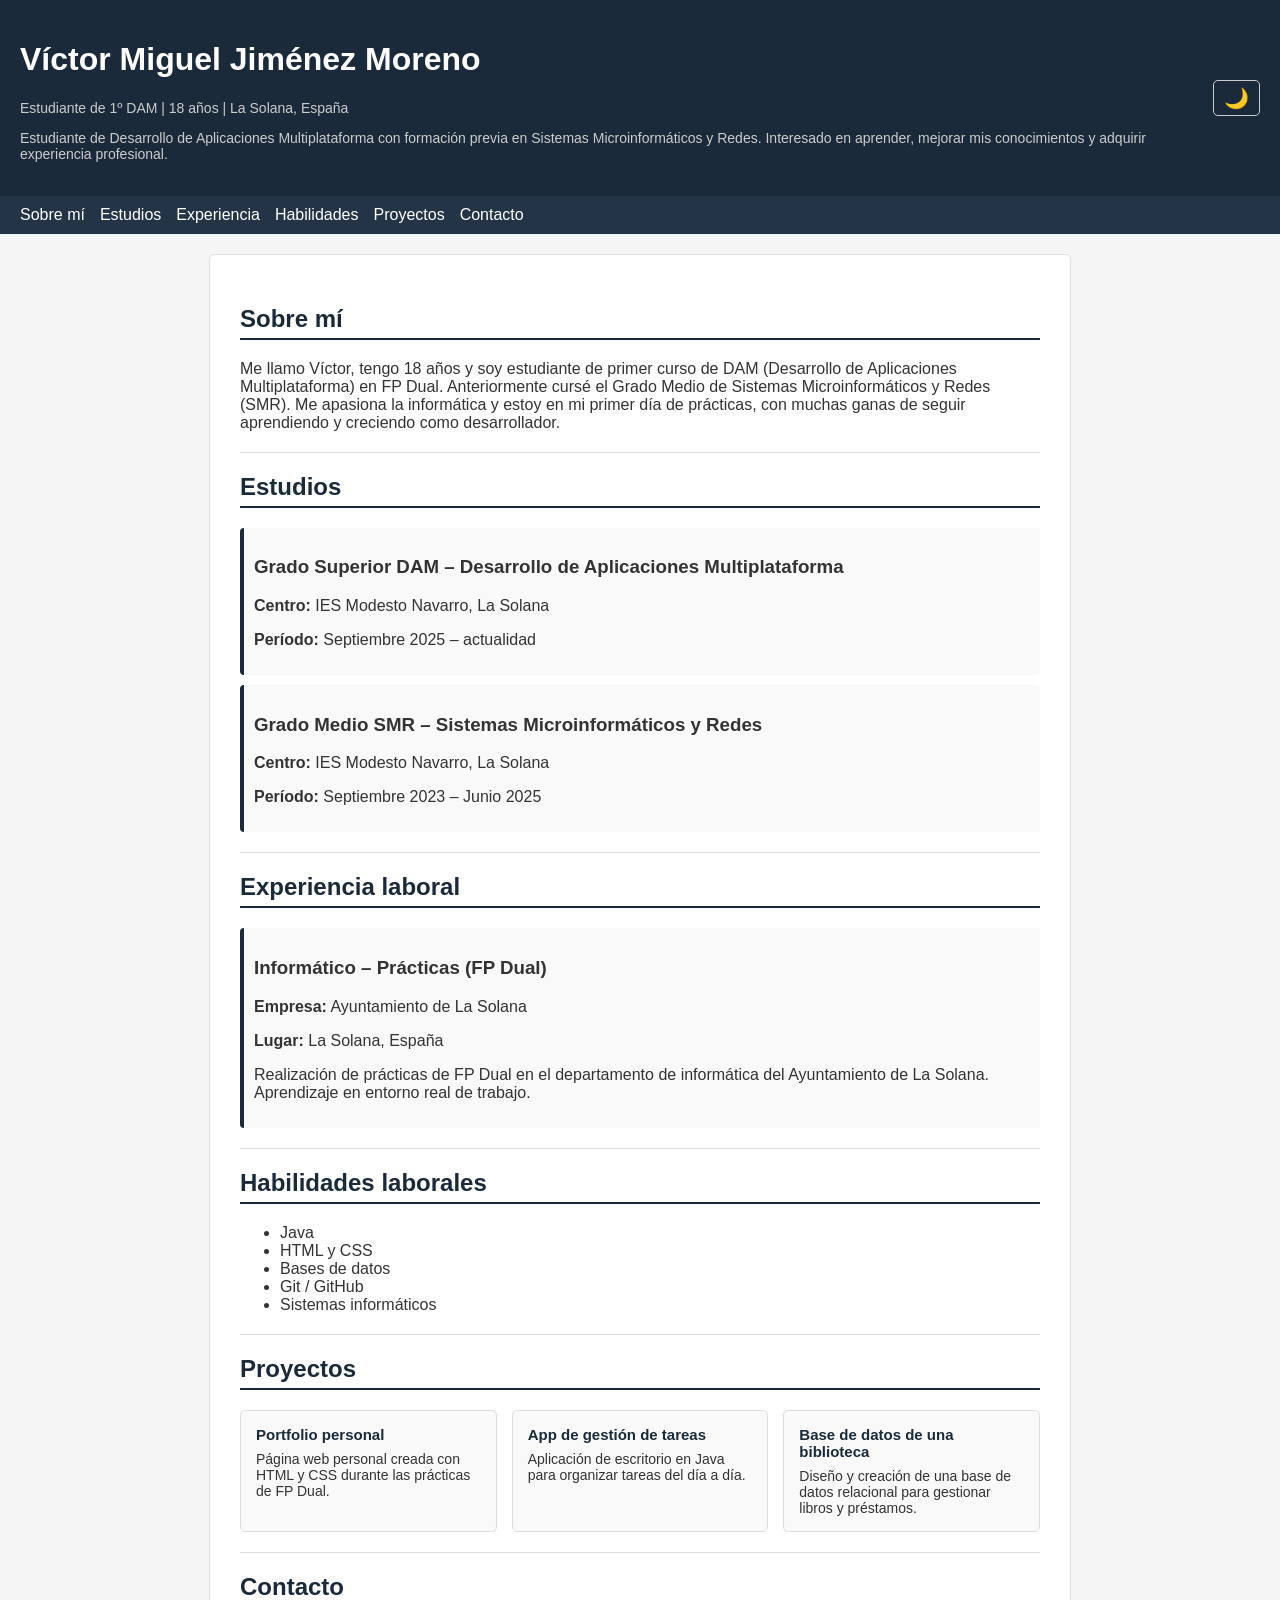
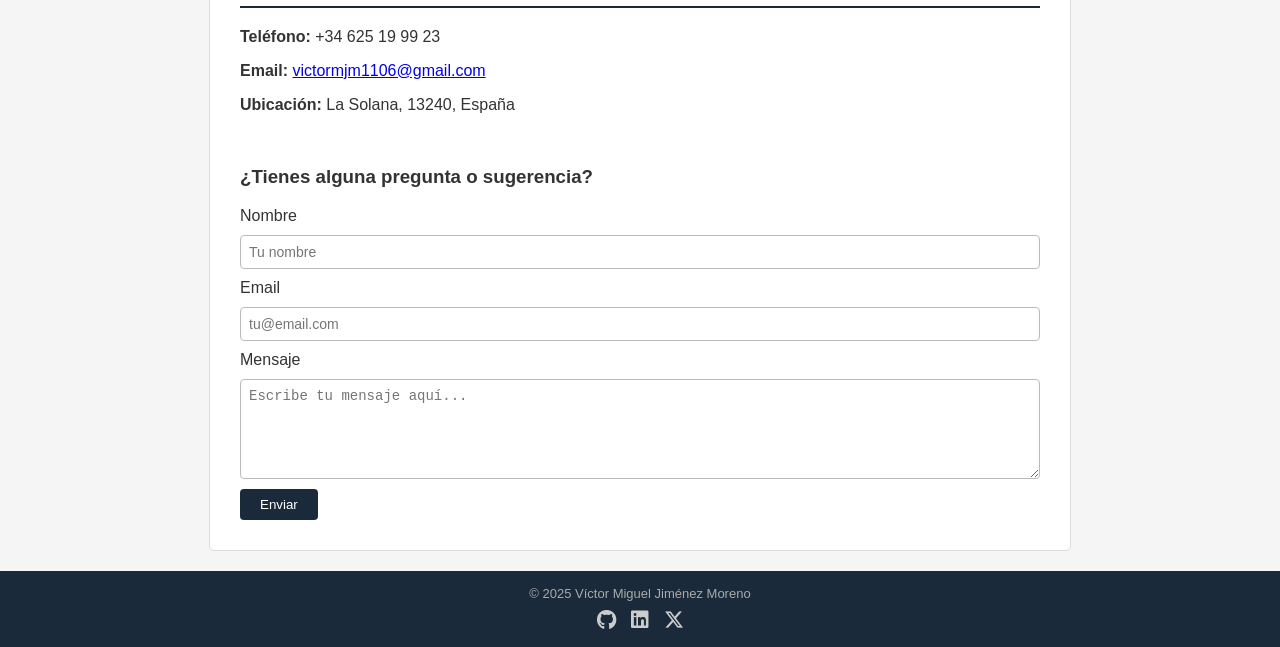
<file: PRACTICA 4/index.html>
<!DOCTYPE html>
<html lang="es">

<head>
    <meta charset="UTF-8">
    <meta name="viewport" content="width=device-width, initial-scale=1.0">
    <title>Portfolio - Víctor Miguel Jiménez Moreno</title>
    <link rel="stylesheet" href="estilos.css">
    <link rel="stylesheet" href="https://cdnjs.cloudflare.com/ajax/libs/font-awesome/6.5.0/css/all.min.css">
</head>

<body>

    <header class="cabecera">
        <div>
            <h1>Víctor Miguel Jiménez Moreno</h1>
            <p>Estudiante de 1º DAM | 18 años | La Solana, España</p>
            <p>
                Estudiante de Desarrollo de Aplicaciones Multiplataforma con formación previa
                en Sistemas Microinformáticos y Redes. Interesado en aprender, mejorar mis
                conocimientos y adquirir experiencia profesional.
            </p>
        </div>
        <button id="btnTema" onclick="cambiarTema()">🌙</button>
    </header>

    <nav class="nav">
        <ul>
            <li><a href="#sobre-mi">Sobre mí</a></li>
            <li><a href="#estudios">Estudios</a></li>
            <li><a href="#experiencia">Experiencia</a></li>
            <li><a href="#habilidades">Habilidades</a></li>
            <li><a href="#proyectos">Proyectos</a></li>
            <li><a href="#contacto">Contacto</a></li>
        </ul>
    </nav>

    <main class="contenido">

        <section id="sobre-mi">
            <h2>Sobre mí</h2>
            <p>
                Me llamo Víctor, tengo 18 años y soy estudiante de primer curso de DAM
                (Desarrollo de Aplicaciones Multiplataforma) en FP Dual.
                Anteriormente cursé el Grado Medio de Sistemas Microinformáticos y Redes (SMR).
                Me apasiona la informática y estoy en mi primer día de prácticas,
                con muchas ganas de seguir aprendiendo y creciendo como desarrollador.
            </p>
        </section>

        <hr>

        <section id="estudios">
            <h2>Estudios</h2>

            <article class="tarjeta">
                <h3>Grado Superior DAM – Desarrollo de Aplicaciones Multiplataforma</h3>
                <p><strong>Centro:</strong> IES Modesto Navarro, La Solana</p>
                <p><strong>Período:</strong> Septiembre 2025 – actualidad</p>
            </article>

            <article class="tarjeta">
                <h3>Grado Medio SMR – Sistemas Microinformáticos y Redes</h3>
                <p><strong>Centro:</strong> IES Modesto Navarro, La Solana</p>
                <p><strong>Período:</strong> Septiembre 2023 – Junio 2025</p>
            </article>
        </section>

        <hr>

        <section id="experiencia">
            <h2>Experiencia laboral</h2>

            <article class="tarjeta">
                <h3>Informático – Prácticas (FP Dual)</h3>
                <p><strong>Empresa:</strong> Ayuntamiento de La Solana</p>
                <p><strong>Lugar:</strong> La Solana, España</p>
                <p>
                    Realización de prácticas de FP Dual en el departamento de informática
                    del Ayuntamiento de La Solana. Aprendizaje en entorno real de trabajo.
                </p>
            </article>
        </section>

        <hr>

        <section id="habilidades">
            <h2>Habilidades laborales</h2>
            <ul>
                <li>Java</li>
                <li>HTML y CSS</li>
                <li>Bases de datos</li>
                <li>Git / GitHub</li>
                <li>Sistemas informáticos</li>
            </ul>
        </section>

        <hr>

        <section id="proyectos">
            <h2>Proyectos</h2>
            <div class="proyectos">

                <article class="proyecto">
                    <h3>Portfolio personal</h3>
                    <p>Página web personal creada con HTML y CSS durante las prácticas de FP Dual.</p>
                </article>

                <article class="proyecto">
                    <h3>App de gestión de tareas</h3>
                    <p>Aplicación de escritorio en Java para organizar tareas del día a día.</p>
                </article>

                <article class="proyecto">
                    <h3>Base de datos de una biblioteca</h3>
                    <p>Diseño y creación de una base de datos relacional para gestionar libros y préstamos.</p>
                </article>

            </div>
        </section>

        <hr>

        <section id="contacto">
            <h2>Contacto</h2>

            <address class="contacto">
                <p><strong>Teléfono:</strong> +34 625 19 99 23</p>
                <p>
                    <strong>Email:</strong>
                    <a href="mailto:victormjm1106@gmail.com">victormjm1106@gmail.com</a>
                </p>
                <p><strong>Ubicación:</strong> La Solana, 13240, España</p>
            </address>

            <br>

            <h3>¿Tienes alguna pregunta o sugerencia?</h3>
            <form class="formulario" action="#" method="get">

                <label for="nombre">Nombre</label>
                <input type="text" id="nombre" name="nombre" placeholder="Tu nombre" required>

                <label for="email">Email</label>
                <input type="email" id="email" name="email" placeholder="tu@email.com" required>

                <label for="mensaje">Mensaje</label>
                <textarea id="mensaje" name="mensaje" placeholder="Escribe tu mensaje aquí..." required></textarea>

                <button type="submit">Enviar</button>

            </form>
        </section>

    </main>

    <footer class="pie">
        <p>&copy; 2025 Víctor Miguel Jiménez Moreno</p>
        <div class="redes">
            <a href="https://github.com/" target="_blank"><i class="fa-brands fa-github"></i></a>
            <a href="https://linkedin.com/" target="_blank"><i class="fa-brands fa-linkedin"></i></a>
            <a href="https://twitter.com/" target="_blank"><i class="fa-brands fa-x-twitter"></i></a>
        </div>
    </footer>

    <script>
        if (localStorage.getItem("tema") === "oscuro") {
            document.body.classList.add("oscuro");
            document.getElementById("btnTema").textContent = "☀️";
        }

        function cambiarTema() {
            document.body.classList.toggle("oscuro");

            if (document.body.classList.contains("oscuro")) {
                localStorage.setItem("tema", "oscuro");
                document.getElementById("btnTema").textContent = "☀️";
            } else {
                localStorage.setItem("tema", "claro");
                document.getElementById("btnTema").textContent = "🌙";
            }
        }
    </script>

</body>
</html>
</file>
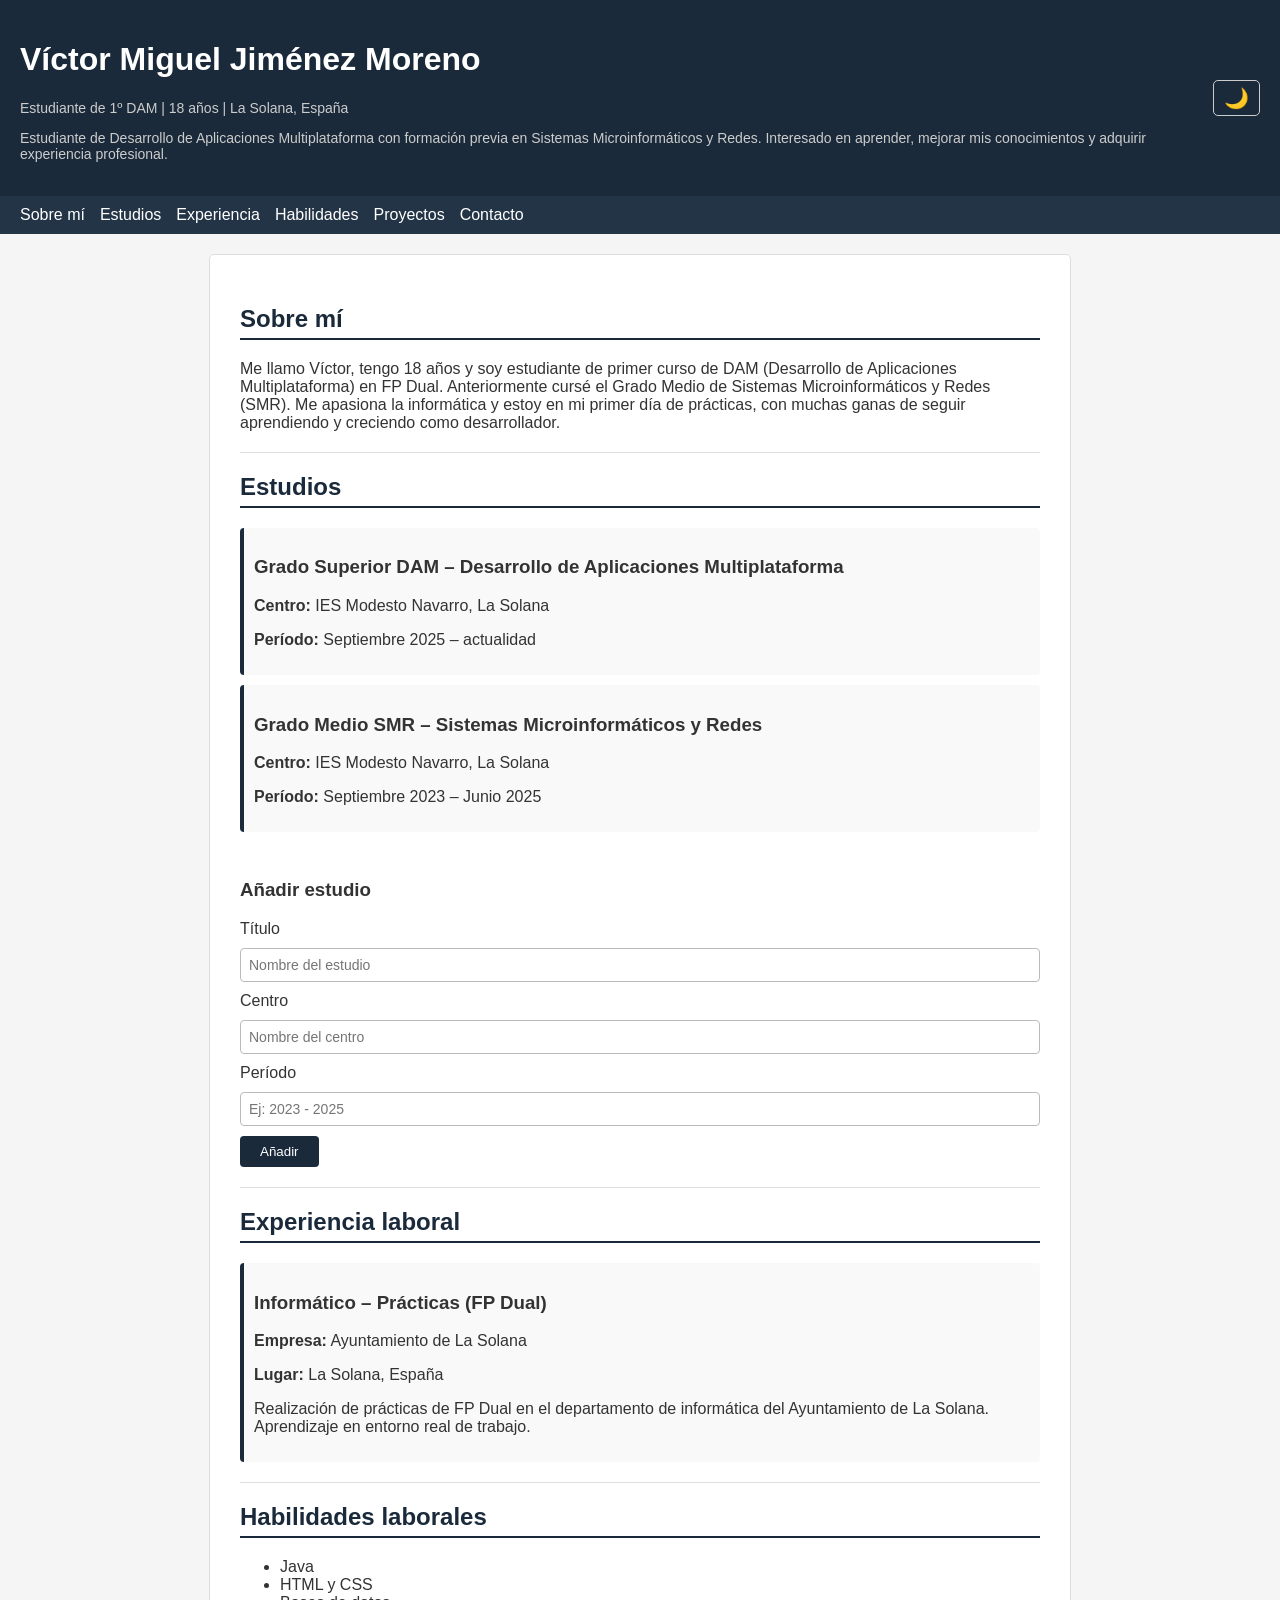
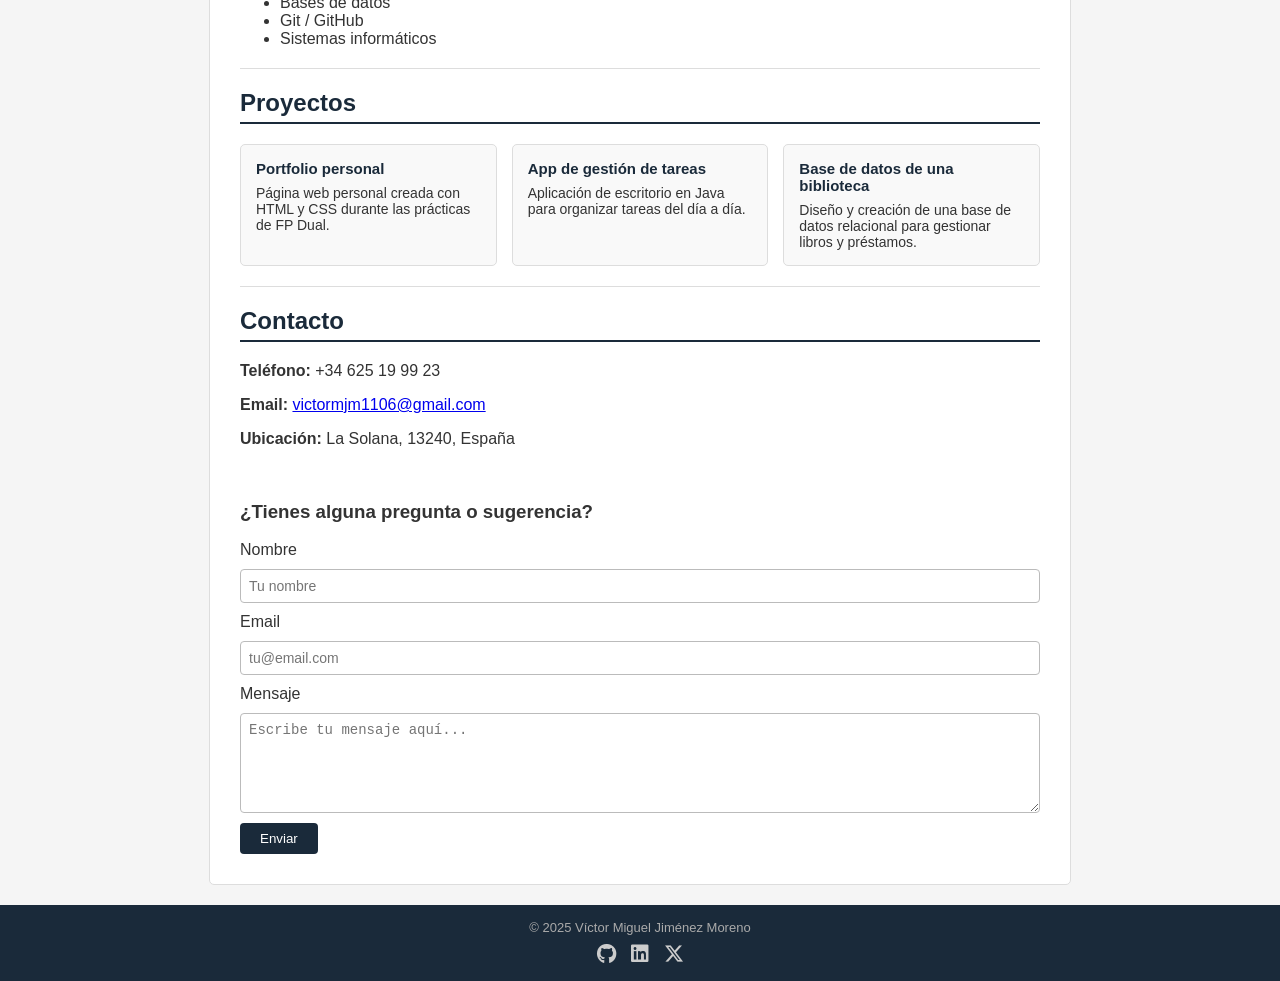
<file: PRACTICA 5/index.html>
<!DOCTYPE html>
<html lang="es">

<head>
    <meta charset="UTF-8">
    <meta name="viewport" content="width=device-width, initial-scale=1.0">
    <title>Portfolio - Víctor Miguel Jiménez Moreno</title>
    <link rel="stylesheet" href="estilos.css">
    <link rel="stylesheet" href="https://cdnjs.cloudflare.com/ajax/libs/font-awesome/6.5.0/css/all.min.css">
</head>

<body>

    <header class="cabecera">
        <div>
            <h1>Víctor Miguel Jiménez Moreno</h1>
            <p>Estudiante de 1º DAM | 18 años | La Solana, España</p>
            <p>
                Estudiante de Desarrollo de Aplicaciones Multiplataforma con formación previa
                en Sistemas Microinformáticos y Redes. Interesado en aprender, mejorar mis
                conocimientos y adquirir experiencia profesional.
            </p>
        </div>
        <button id="btnTema" onclick="cambiarTema()">🌙</button>
    </header>

    <nav class="nav">
        <ul>
            <li><a href="#sobre-mi">Sobre mí</a></li>
            <li><a href="#estudios">Estudios</a></li>
            <li><a href="#experiencia">Experiencia</a></li>
            <li><a href="#habilidades">Habilidades</a></li>
            <li><a href="#proyectos">Proyectos</a></li>
            <li><a href="#contacto">Contacto</a></li>
        </ul>
    </nav>

    <main class="contenido">

        <section id="sobre-mi">
            <h2>Sobre mí</h2>
            <p>
                Me llamo Víctor, tengo 18 años y soy estudiante de primer curso de DAM
                (Desarrollo de Aplicaciones Multiplataforma) en FP Dual.
                Anteriormente cursé el Grado Medio de Sistemas Microinformáticos y Redes (SMR).
                Me apasiona la informática y estoy en mi primer día de prácticas,
                con muchas ganas de seguir aprendiendo y creciendo como desarrollador.
            </p>
        </section>

        <hr>

        <section id="estudios">
            <h2>Estudios</h2>

            <div id="lista-estudios"></div>

            <br>
            <h3>Añadir estudio</h3>
            <form class="formulario" onsubmit="añadirEstudio(event)">
                <label for="titulo">Título</label>
                <input type="text" id="titulo" placeholder="Nombre del estudio" required>

                <label for="centro">Centro</label>
                <input type="text" id="centro" placeholder="Nombre del centro" required>

                <label for="periodo">Período</label>
                <input type="text" id="periodo" placeholder="Ej: 2023 - 2025" required>

                <button type="submit">Añadir</button>
            </form>
        </section>

        <hr>

        <section id="experiencia">
            <h2>Experiencia laboral</h2>

            <article class="tarjeta">
                <h3>Informático – Prácticas (FP Dual)</h3>
                <p><strong>Empresa:</strong> Ayuntamiento de La Solana</p>
                <p><strong>Lugar:</strong> La Solana, España</p>
                <p>
                    Realización de prácticas de FP Dual en el departamento de informática
                    del Ayuntamiento de La Solana. Aprendizaje en entorno real de trabajo.
                </p>
            </article>
        </section>

        <hr>

        <section id="habilidades">
            <h2>Habilidades laborales</h2>
            <ul>
                <li>Java</li>
                <li>HTML y CSS</li>
                <li>Bases de datos</li>
                <li>Git / GitHub</li>
                <li>Sistemas informáticos</li>
            </ul>
        </section>

        <hr>

        <section id="proyectos">
            <h2>Proyectos</h2>
            <div class="proyectos">

                <article class="proyecto">
                    <h3>Portfolio personal</h3>
                    <p>Página web personal creada con HTML y CSS durante las prácticas de FP Dual.</p>
                </article>

                <article class="proyecto">
                    <h3>App de gestión de tareas</h3>
                    <p>Aplicación de escritorio en Java para organizar tareas del día a día.</p>
                </article>

                <article class="proyecto">
                    <h3>Base de datos de una biblioteca</h3>
                    <p>Diseño y creación de una base de datos relacional para gestionar libros y préstamos.</p>
                </article>

            </div>
        </section>

        <hr>

        <section id="contacto">
            <h2>Contacto</h2>

            <address class="contacto">
                <p><strong>Teléfono:</strong> +34 625 19 99 23</p>
                <p>
                    <strong>Email:</strong>
                    <a href="mailto:victormjm1106@gmail.com">victormjm1106@gmail.com</a>
                </p>
                <p><strong>Ubicación:</strong> La Solana, 13240, España</p>
            </address>

            <br>

            <h3>¿Tienes alguna pregunta o sugerencia?</h3>
            <form class="formulario" action="#" method="get">

                <label for="nombre">Nombre</label>
                <input type="text" id="nombre" name="nombre" placeholder="Tu nombre" required>

                <label for="email">Email</label>
                <input type="email" id="email" name="email" placeholder="tu@email.com" required>

                <label for="mensaje">Mensaje</label>
                <textarea id="mensaje" name="mensaje" placeholder="Escribe tu mensaje aquí..." required></textarea>

                <button type="submit">Enviar</button>

            </form>
        </section>

    </main>

    <footer class="pie">
        <p>&copy; 2025 Víctor Miguel Jiménez Moreno</p>
        <div class="redes">
            <a href="https://github.com/" target="_blank"><i class="fa-brands fa-github"></i></a>
            <a href="https://linkedin.com/" target="_blank"><i class="fa-brands fa-linkedin"></i></a>
            <a href="https://twitter.com/" target="_blank"><i class="fa-brands fa-x-twitter"></i></a>
        </div>
    </footer>

    <script src="script.js"></script>

</body>

</html>
</file>
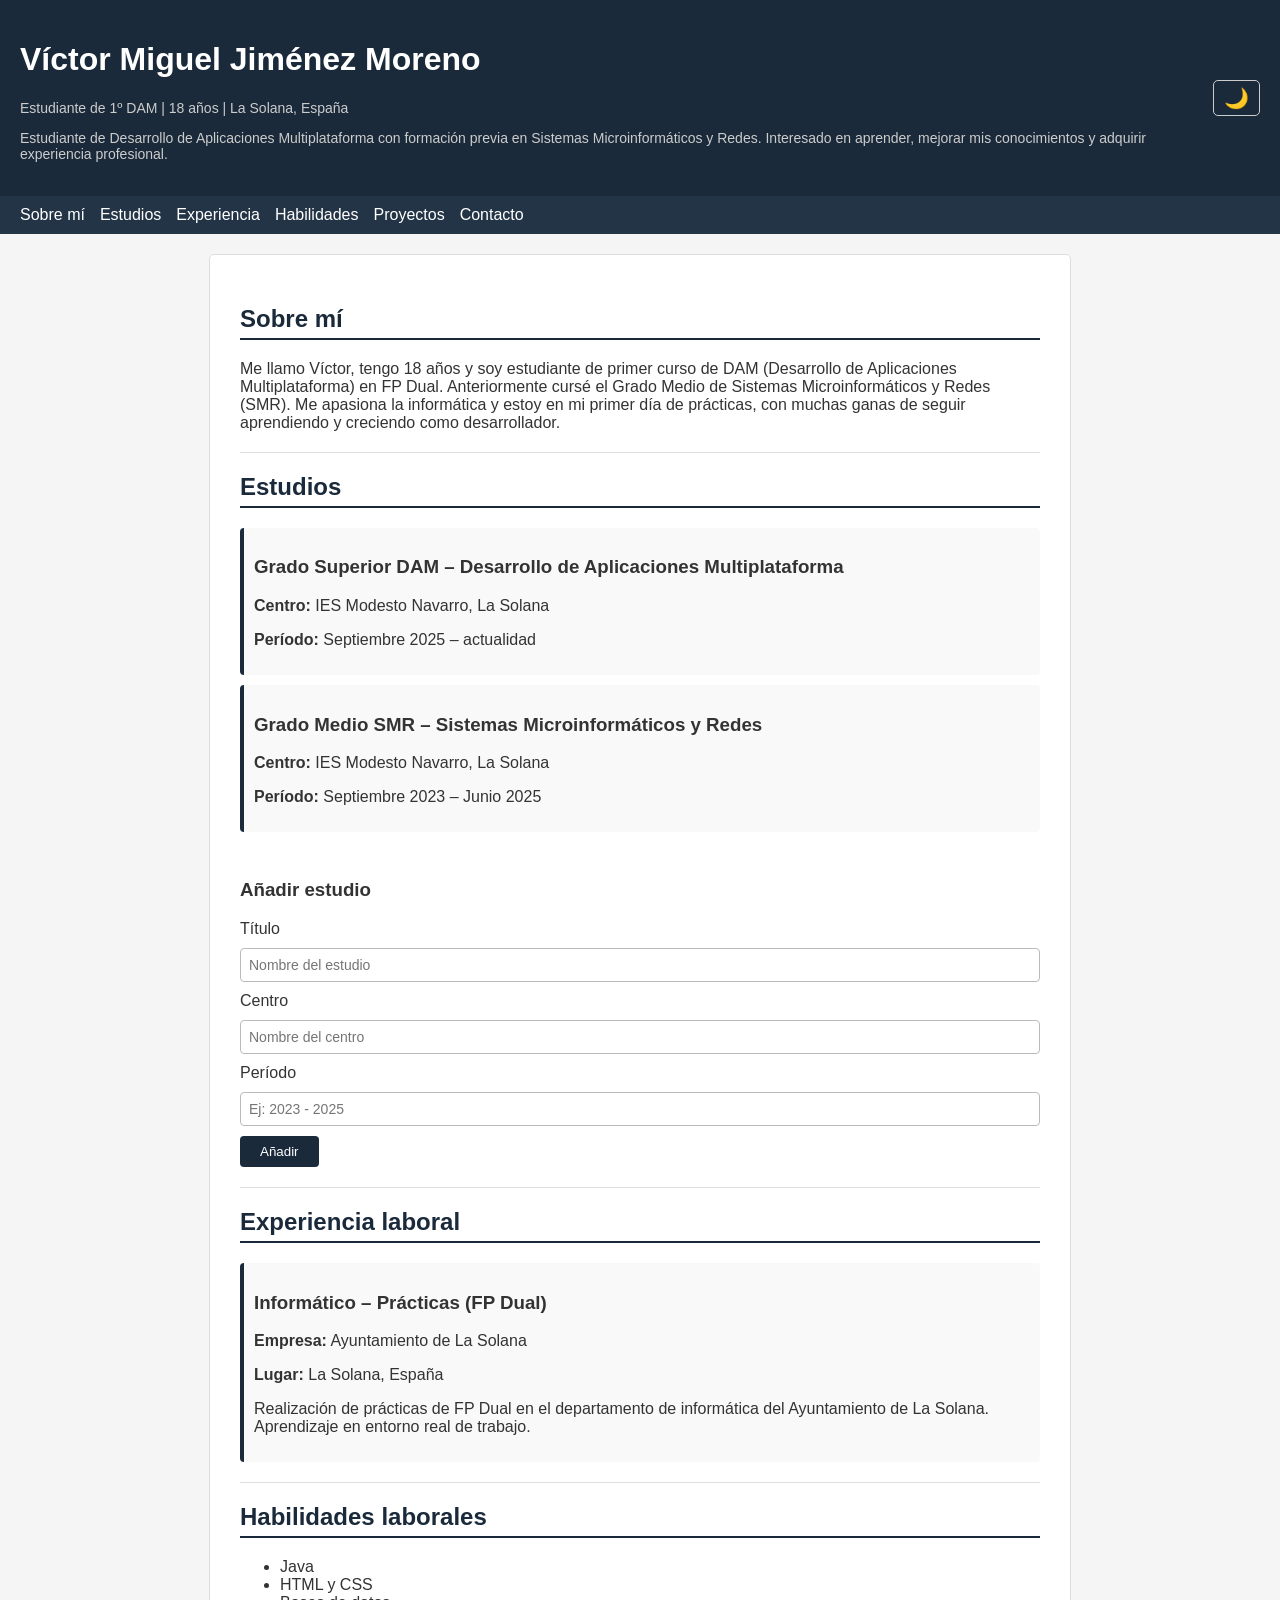
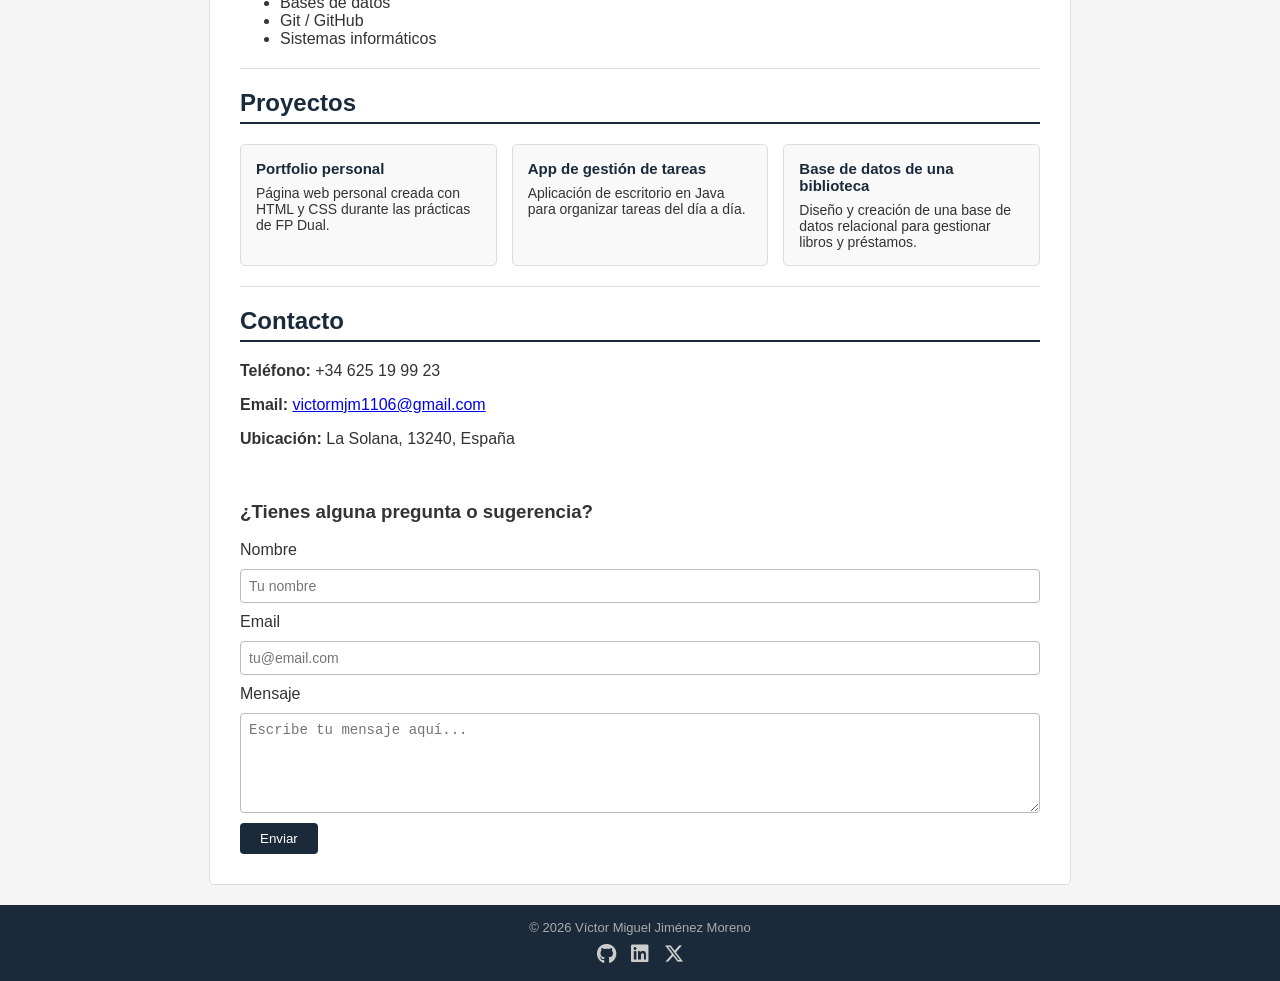
<file: PRACTICA 6/index.html>
<!DOCTYPE html>
<html lang="es">

<head>
    <meta charset="UTF-8">
    <meta name="viewport" content="width=device-width, initial-scale=1.0">
    <title>Portfolio - Víctor Miguel Jiménez Moreno</title>
    <link rel="stylesheet" href="estilos.css">
    <link rel="stylesheet" href="https://cdnjs.cloudflare.com/ajax/libs/font-awesome/6.5.0/css/all.min.css">
</head>

<body>

    <header class="cabecera">
        <div>
            <h1>Víctor Miguel Jiménez Moreno</h1>
            <p>Estudiante de 1º DAM | 18 años | La Solana, España</p>
            <p>
                Estudiante de Desarrollo de Aplicaciones Multiplataforma con formación previa
                en Sistemas Microinformáticos y Redes. Interesado en aprender, mejorar mis
                conocimientos y adquirir experiencia profesional.
            </p>
        </div>
        <button id="btnTema" onclick="cambiarTema()">🌙</button>
    </header>

    <nav class="nav">
        <ul>
            <li><a href="#sobre-mi">Sobre mí</a></li>
            <li><a href="#estudios">Estudios</a></li>
            <li><a href="#experiencia">Experiencia</a></li>
            <li><a href="#habilidades">Habilidades</a></li>
            <li><a href="#proyectos">Proyectos</a></li>
            <li><a href="#contacto">Contacto</a></li>
        </ul>
    </nav>

    <main class="contenido">

        <section id="sobre-mi">
            <h2>Sobre mí</h2>
            <p>
                Me llamo Víctor, tengo 18 años y soy estudiante de primer curso de DAM
                (Desarrollo de Aplicaciones Multiplataforma) en FP Dual.
                Anteriormente cursé el Grado Medio de Sistemas Microinformáticos y Redes (SMR).
                Me apasiona la informática y estoy en mi primer día de prácticas,
                con muchas ganas de seguir aprendiendo y creciendo como desarrollador.
            </p>
        </section>

        <hr>

        <section id="estudios">
            <h2>Estudios</h2>

            <div id="lista-estudios"></div>

            <br>
            <h3>Añadir estudio</h3>
            <form class="formulario" onsubmit="añadirEstudio(event)">
                <label for="titulo">Título</label>
                <input type="text" id="titulo" placeholder="Nombre del estudio" required>

                <label for="centro">Centro</label>
                <input type="text" id="centro" placeholder="Nombre del centro" required>

                <label for="periodo">Período</label>
                <input type="text" id="periodo" placeholder="Ej: 2023 - 2025" required>

                <button type="submit">Añadir</button>
            </form>
        </section>

        <hr>

        <section id="experiencia">
            <h2>Experiencia laboral</h2>

            <article class="tarjeta">
                <h3>Informático – Prácticas (FP Dual)</h3>
                <p><strong>Empresa:</strong> Ayuntamiento de La Solana</p>
                <p><strong>Lugar:</strong> La Solana, España</p>
                <p>
                    Realización de prácticas de FP Dual en el departamento de informática
                    del Ayuntamiento de La Solana. Aprendizaje en entorno real de trabajo.
                </p>
            </article>
        </section>

        <hr>

        <section id="habilidades">
            <h2>Habilidades laborales</h2>
            <ul>
                <li>Java</li>
                <li>HTML y CSS</li>
                <li>Bases de datos</li>
                <li>Git / GitHub</li>
                <li>Sistemas informáticos</li>
            </ul>
        </section>

        <hr>

        <section id="proyectos">
            <h2>Proyectos</h2>
            <div class="proyectos">

                <article class="proyecto">
                    <h3>Portfolio personal</h3>
                    <p>Página web personal creada con HTML y CSS durante las prácticas de FP Dual.</p>
                </article>

                <article class="proyecto">
                    <h3>App de gestión de tareas</h3>
                    <p>Aplicación de escritorio en Java para organizar tareas del día a día.</p>
                </article>

                <article class="proyecto">
                    <h3>Base de datos de una biblioteca</h3>
                    <p>Diseño y creación de una base de datos relacional para gestionar libros y préstamos.</p>
                </article>

            </div>
        </section>

        <hr>

        <section id="contacto">
            <h2>Contacto</h2>

            <address class="contacto">
                <p><strong>Teléfono:</strong> +34 625 19 99 23</p>
                <p>
                    <strong>Email:</strong>
                    <a href="mailto:victormjm1106@gmail.com">victormjm1106@gmail.com</a>
                </p>
                <p><strong>Ubicación:</strong> La Solana, 13240, España</p>
            </address>

            <br>

            <h3>¿Tienes alguna pregunta o sugerencia?</h3>
            <form class="formulario" action="#" method="get">

                <label for="nombre">Nombre</label>
                <input type="text" id="nombre" name="nombre" placeholder="Tu nombre" required>

                <label for="email">Email</label>
                <input type="email" id="email" name="email" placeholder="tu@email.com" required>

                <label for="mensaje">Mensaje</label>
                <textarea id="mensaje" name="mensaje" placeholder="Escribe tu mensaje aquí..." required></textarea>

                <button type="submit">Enviar</button>

            </form>
        </section>

    </main>

    <footer class="pie">
        <p>&copy; 2026 Víctor Miguel Jiménez Moreno</p>
        <div class="redes">
            <a href="https://github.com/" target="_blank"><i class="fa-brands fa-github"></i></a>
            <a href="https://linkedin.com/" target="_blank"><i class="fa-brands fa-linkedin"></i></a>
            <a href="https://twitter.com/" target="_blank"><i class="fa-brands fa-x-twitter"></i></a>
        </div>
    </footer>

    <script src="script.js"></script>

</body>

</html>
</file>
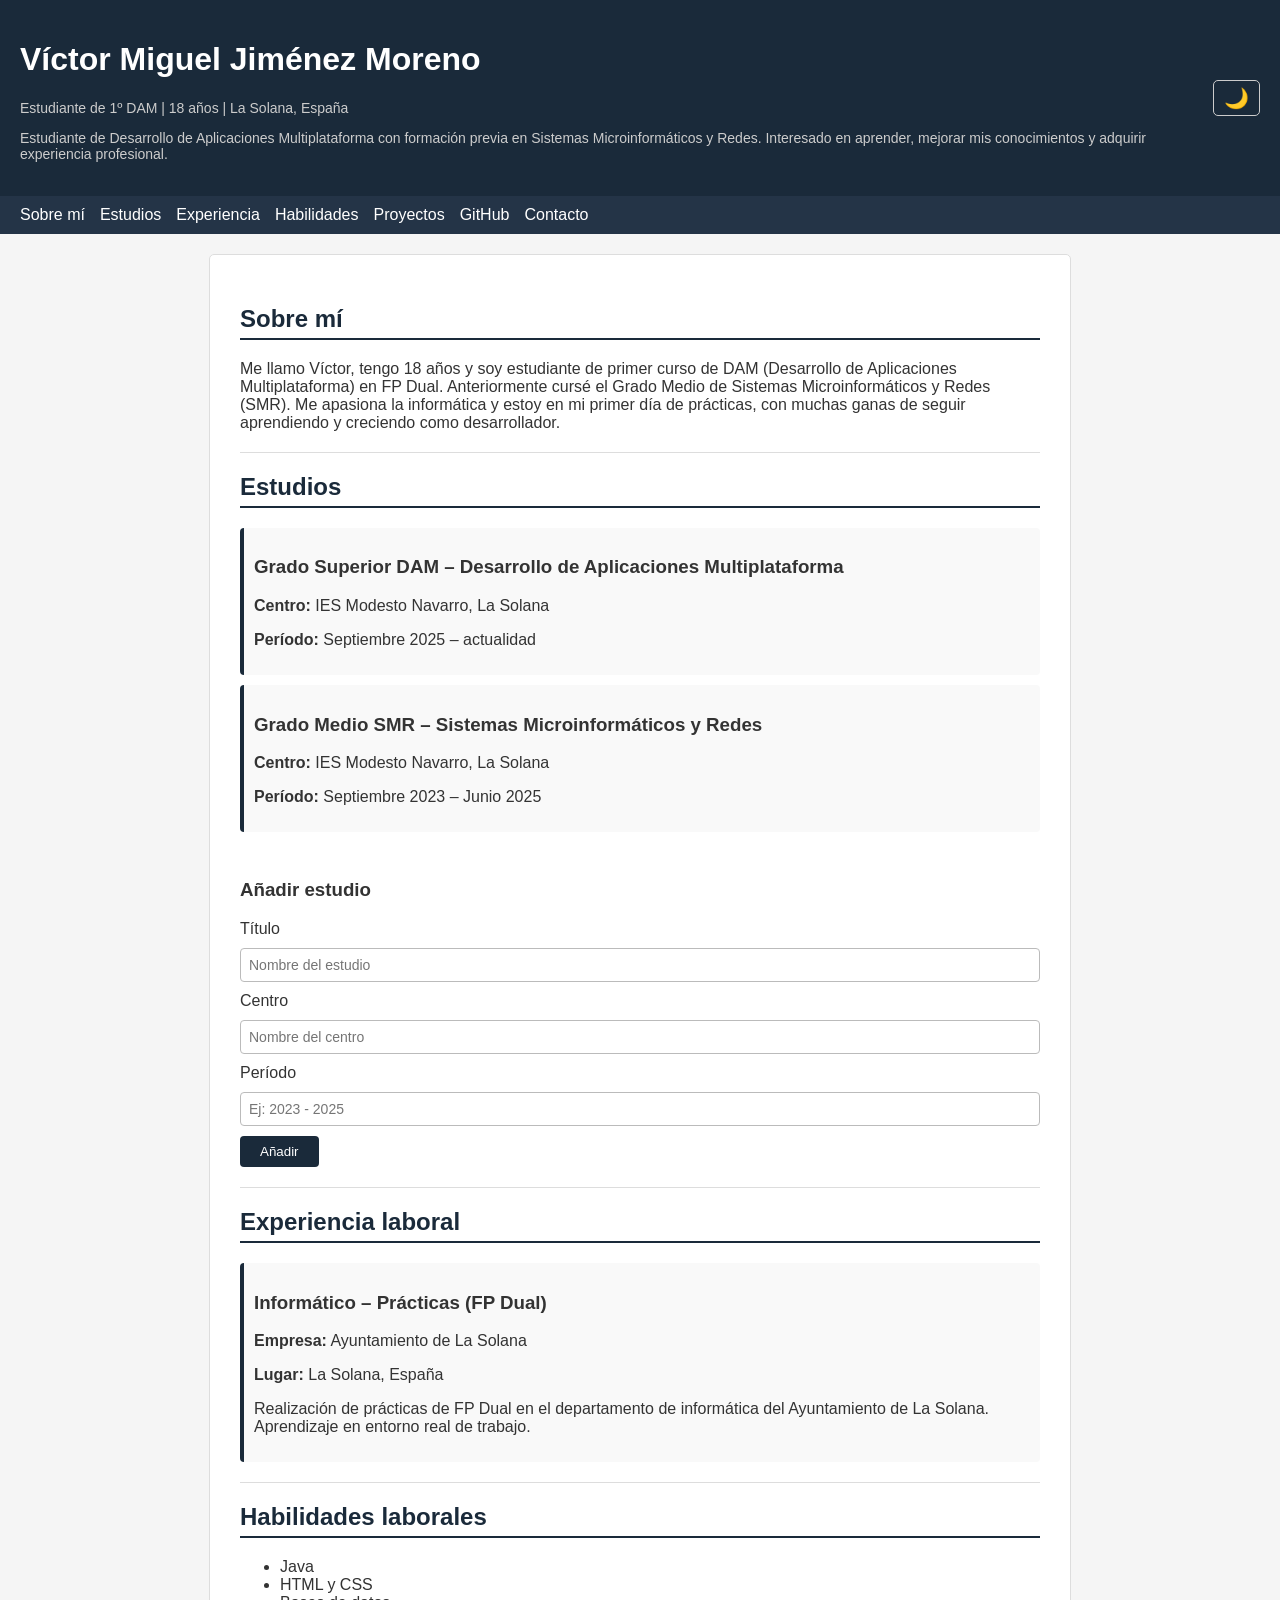
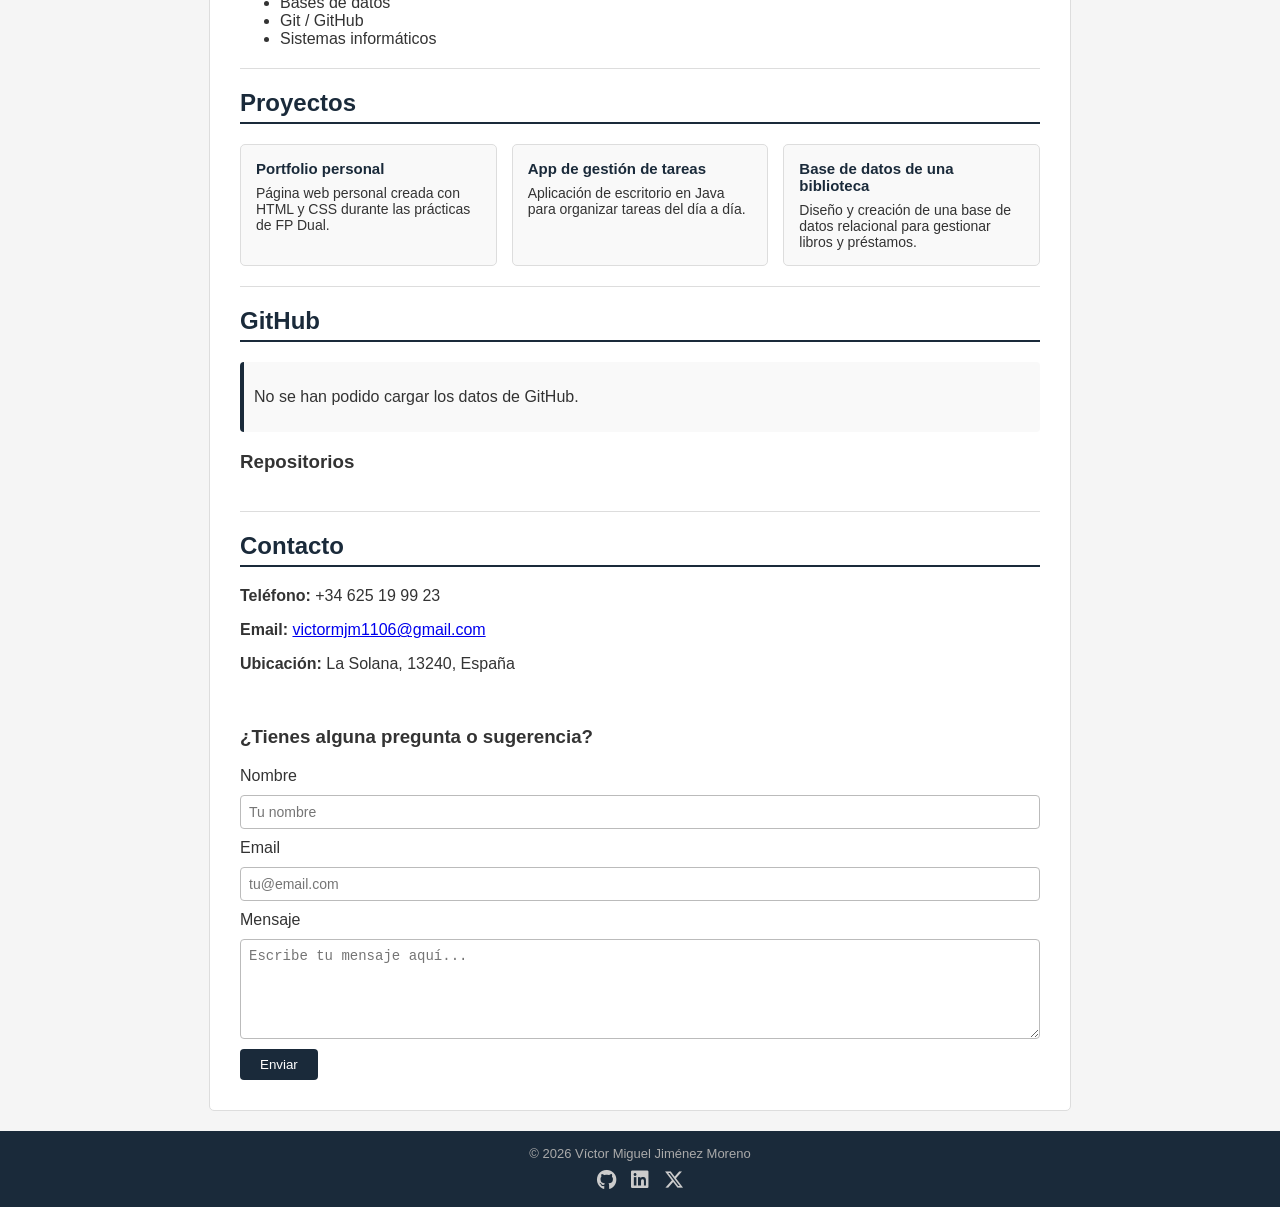
<file: PRACTICA 7/index.html>
<!DOCTYPE html>
<html lang="es">

<head>
    <meta charset="UTF-8">
    <meta name="viewport" content="width=device-width, initial-scale=1.0">
    <title>Portfolio - Víctor Miguel Jiménez Moreno</title>
    <link rel="stylesheet" href="estilos.css">
    <link rel="stylesheet" href="https://cdnjs.cloudflare.com/ajax/libs/font-awesome/6.5.0/css/all.min.css">
</head>

<body>

    <header class="cabecera">
        <div>
            <h1>Víctor Miguel Jiménez Moreno</h1>
            <p>Estudiante de 1º DAM | 18 años | La Solana, España</p>
            <p>
                Estudiante de Desarrollo de Aplicaciones Multiplataforma con formación previa
                en Sistemas Microinformáticos y Redes. Interesado en aprender, mejorar mis
                conocimientos y adquirir experiencia profesional.
            </p>
        </div>
        <button id="btnTema" onclick="cambiarTema()">🌙</button>
    </header>

    <nav class="nav">
        <ul>
            <li><a href="#sobre-mi">Sobre mí</a></li>
            <li><a href="#estudios">Estudios</a></li>
            <li><a href="#experiencia">Experiencia</a></li>
            <li><a href="#habilidades">Habilidades</a></li>
            <li><a href="#proyectos">Proyectos</a></li>
            <li><a href="#github">GitHub</a></li>
            <li><a href="#contacto">Contacto</a></li>
        </ul>
    </nav>

    <main class="contenido">

        <section id="sobre-mi">
            <h2>Sobre mí</h2>
            <p>
                Me llamo Víctor, tengo 18 años y soy estudiante de primer curso de DAM
                (Desarrollo de Aplicaciones Multiplataforma) en FP Dual.
                Anteriormente cursé el Grado Medio de Sistemas Microinformáticos y Redes (SMR).
                Me apasiona la informática y estoy en mi primer día de prácticas,
                con muchas ganas de seguir aprendiendo y creciendo como desarrollador.
            </p>
        </section>

        <hr>

        <section id="estudios">
            <h2>Estudios</h2>

            <div id="lista-estudios"></div>

            <br>
            <h3>Añadir estudio</h3>
            <form class="formulario" onsubmit="añadirEstudio(event)">
                <label for="titulo">Título</label>
                <input type="text" id="titulo" placeholder="Nombre del estudio" required>

                <label for="centro">Centro</label>
                <input type="text" id="centro" placeholder="Nombre del centro" required>

                <label for="periodo">Período</label>
                <input type="text" id="periodo" placeholder="Ej: 2023 - 2025" required>

                <button type="submit">Añadir</button>
            </form>
        </section>

        <hr>

        <section id="experiencia">
            <h2>Experiencia laboral</h2>

            <article class="tarjeta">
                <h3>Informático – Prácticas (FP Dual)</h3>
                <p><strong>Empresa:</strong> Ayuntamiento de La Solana</p>
                <p><strong>Lugar:</strong> La Solana, España</p>
                <p>
                    Realización de prácticas de FP Dual en el departamento de informática
                    del Ayuntamiento de La Solana. Aprendizaje en entorno real de trabajo.
                </p>
            </article>
        </section>

        <hr>

        <section id="habilidades">
            <h2>Habilidades laborales</h2>
            <ul>
                <li>Java</li>
                <li>HTML y CSS</li>
                <li>Bases de datos</li>
                <li>Git / GitHub</li>
                <li>Sistemas informáticos</li>
            </ul>
        </section>

        <hr>

        <section id="proyectos">
            <h2>Proyectos</h2>
            <div class="proyectos">

                <article class="proyecto">
                    <h3>Portfolio personal</h3>
                    <p>Página web personal creada con HTML y CSS durante las prácticas de FP Dual.</p>
                </article>

                <article class="proyecto">
                    <h3>App de gestión de tareas</h3>
                    <p>Aplicación de escritorio en Java para organizar tareas del día a día.</p>
                </article>

                <article class="proyecto">
                    <h3>Base de datos de una biblioteca</h3>
                    <p>Diseño y creación de una base de datos relacional para gestionar libros y préstamos.</p>
                </article>

            </div>
        </section>

        <hr>

        <section id="github">
            <h2>GitHub</h2>

            <article id="datos-github" class="tarjeta">
                <p>Cargando datos de GitHub...</p>
            </article>

            <h3>Repositorios</h3>
            <div id="repos-github" class="proyectos"></div>
        </section>

        <hr>

        <section id="contacto">
            <h2>Contacto</h2>

            <address class="contacto">
                <p><strong>Teléfono:</strong> +34 625 19 99 23</p>
                <p>
                    <strong>Email:</strong>
                    <a href="mailto:victormjm1106@gmail.com">victormjm1106@gmail.com</a>
                </p>
                <p><strong>Ubicación:</strong> La Solana, 13240, España</p>
            </address>

            <br>

            <h3>¿Tienes alguna pregunta o sugerencia?</h3>
            <form class="formulario" action="#" method="get">

                <label for="nombre">Nombre</label>
                <input type="text" id="nombre" name="nombre" placeholder="Tu nombre" required>

                <label for="email">Email</label>
                <input type="email" id="email" name="email" placeholder="tu@email.com" required>

                <label for="mensaje">Mensaje</label>
                <textarea id="mensaje" name="mensaje" placeholder="Escribe tu mensaje aquí..." required></textarea>

                <button type="submit">Enviar</button>

            </form>
        </section>

    </main>

    <footer class="pie">
        <p>&copy; 2026 Víctor Miguel Jiménez Moreno</p>
        <div class="redes">
            <a href="https://github.com/victormjm1106" target="_blank"><i class="fa-brands fa-github"></i></a>
            <a href="https://linkedin.com/" target="_blank"><i class="fa-brands fa-linkedin"></i></a>
            <a href="https://twitter.com/" target="_blank"><i class="fa-brands fa-x-twitter"></i></a>
        </div>
    </footer>

    <script src="script.js"></script>

</body>

</html>
</file>
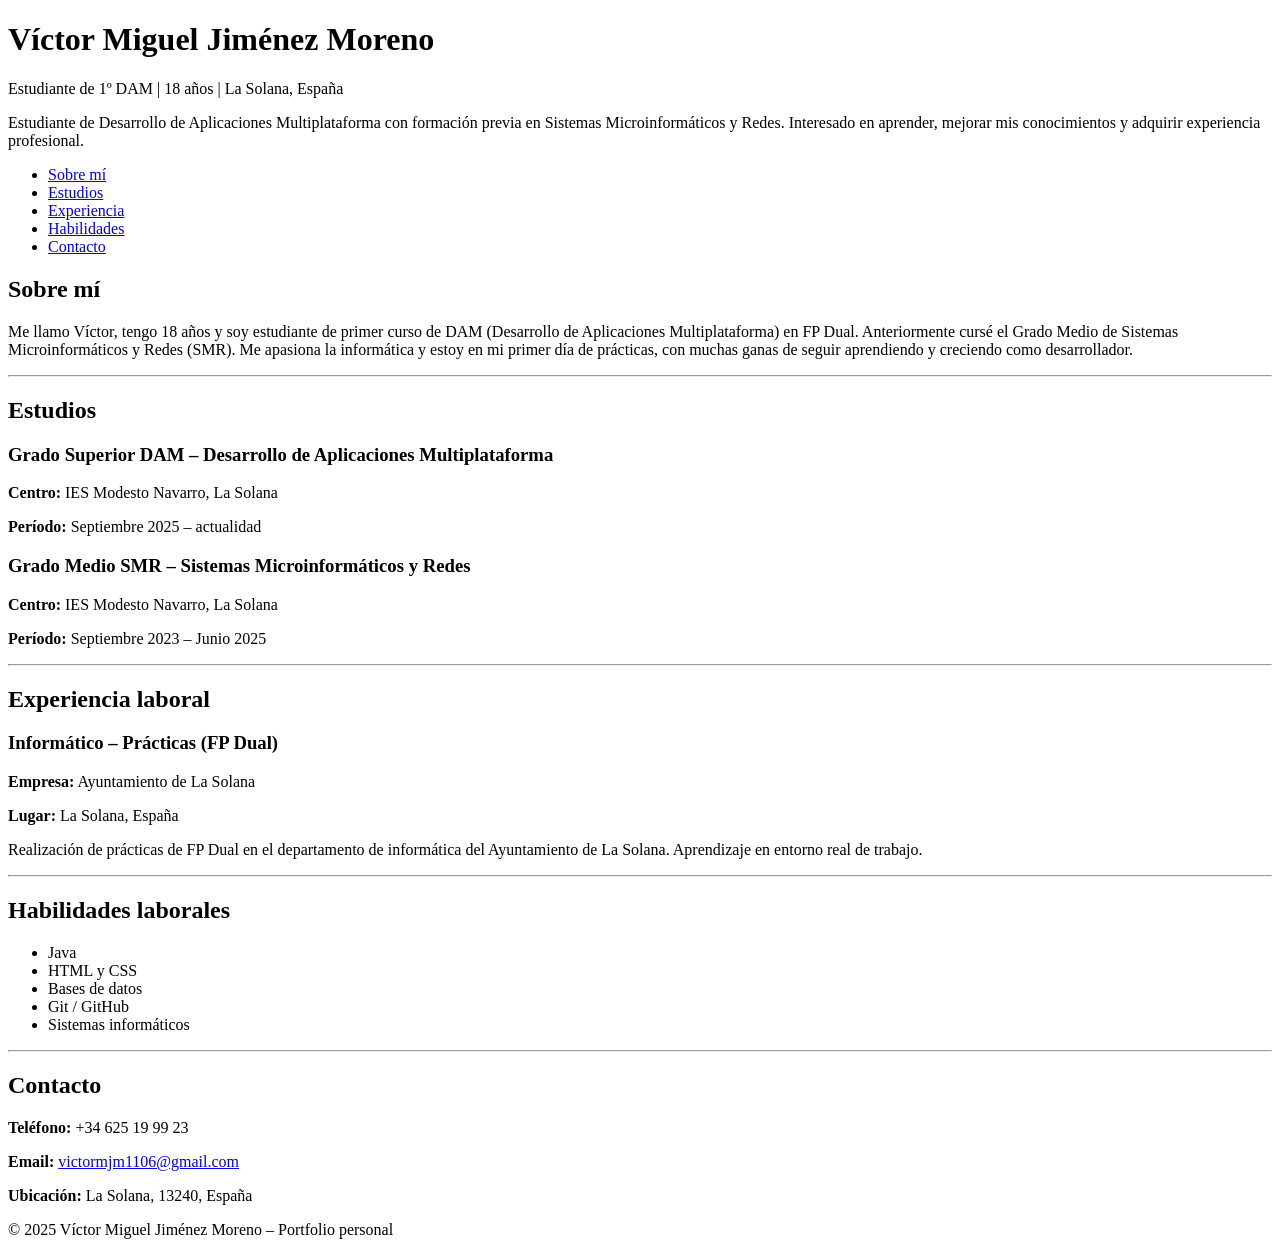
<file: PRACTICA 1/portfolio.html>
<!DOCTYPE html>
<html lang="es">

<head>
    <meta charset="UTF-8">
    <meta name="viewport" content="width=device-width, initial-scale=1.0">
    <title>Portfolio - Víctor Miguel Jiménez Moreno</title>
</head>

<body>

    <header>
        <h1>Víctor Miguel Jiménez Moreno</h1>
        <p>Estudiante de 1º DAM | 18 años | La Solana, España</p>
        <p>
            Estudiante de Desarrollo de Aplicaciones Multiplataforma con formación previa
            en Sistemas Microinformáticos y Redes. Interesado en aprender, mejorar mis
            conocimientos y adquirir experiencia profesional.
        </p>
    </header>

    <nav>
        <ul>
            <li><a href="#sobre-mi">Sobre mí</a></li>
            <li><a href="#estudios">Estudios</a></li>
            <li><a href="#experiencia">Experiencia</a></li>
            <li><a href="#habilidades">Habilidades</a></li>
            <li><a href="#contacto">Contacto</a></li>
        </ul>
    </nav>

    <main>

        <section id="sobre-mi">
            <h2>Sobre mí</h2>
            <p>
                Me llamo Víctor, tengo 18 años y soy estudiante de primer curso de DAM
                (Desarrollo de Aplicaciones Multiplataforma) en FP Dual.
                Anteriormente cursé el Grado Medio de Sistemas Microinformáticos y Redes (SMR).
                Me apasiona la informática y estoy en mi primer día de prácticas,
                con muchas ganas de seguir aprendiendo y creciendo como desarrollador.
            </p>
        </section>

        <hr>

        <section id="estudios">
            <h2>Estudios</h2>

            <article>
                <h3>Grado Superior DAM – Desarrollo de Aplicaciones Multiplataforma</h3>
                <p><strong>Centro:</strong> IES Modesto Navarro, La Solana</p>
                <p><strong>Período:</strong> Septiembre 2025 – actualidad</p>
            </article>

            <article>
                <h3>Grado Medio SMR – Sistemas Microinformáticos y Redes</h3>
                <p><strong>Centro:</strong> IES Modesto Navarro, La Solana</p>
                <p><strong>Período:</strong> Septiembre 2023 – Junio 2025</p>
            </article>
        </section>

        <hr>

        <section id="experiencia">
            <h2>Experiencia laboral</h2>

            <article>
                <h3>Informático – Prácticas (FP Dual)</h3>
                <p><strong>Empresa:</strong> Ayuntamiento de La Solana</p>
                <p><strong>Lugar:</strong> La Solana, España</p>
                <p>
                    Realización de prácticas de FP Dual en el departamento de informática
                    del Ayuntamiento de La Solana. Aprendizaje en entorno real de trabajo.
                </p>
            </article>
        </section>

        <hr>

        <section id="habilidades">
            <h2>Habilidades laborales</h2>
            <ul>
                <li>Java</li>
                <li>HTML y CSS</li>
                <li>Bases de datos</li>
                <li>Git / GitHub</li>
                <li>Sistemas informáticos</li>
            </ul>
        </section>

        <hr>

        <section id="contacto">
            <h2>Contacto</h2>
            <p><strong>Teléfono:</strong> +34 625 19 99 23</p>
            <p>
                <strong>Email:</strong>
                <a href="mailto:victormjm1106@gmail.com">victormjm1106@gmail.com</a>
            </p>
            <p><strong>Ubicación:</strong> La Solana, 13240, España</p>
        </section>

    </main>

    <footer>
        <p>&copy; 2025 Víctor Miguel Jiménez Moreno – Portfolio personal</p>
    </footer>

</body>
</html>
</file>
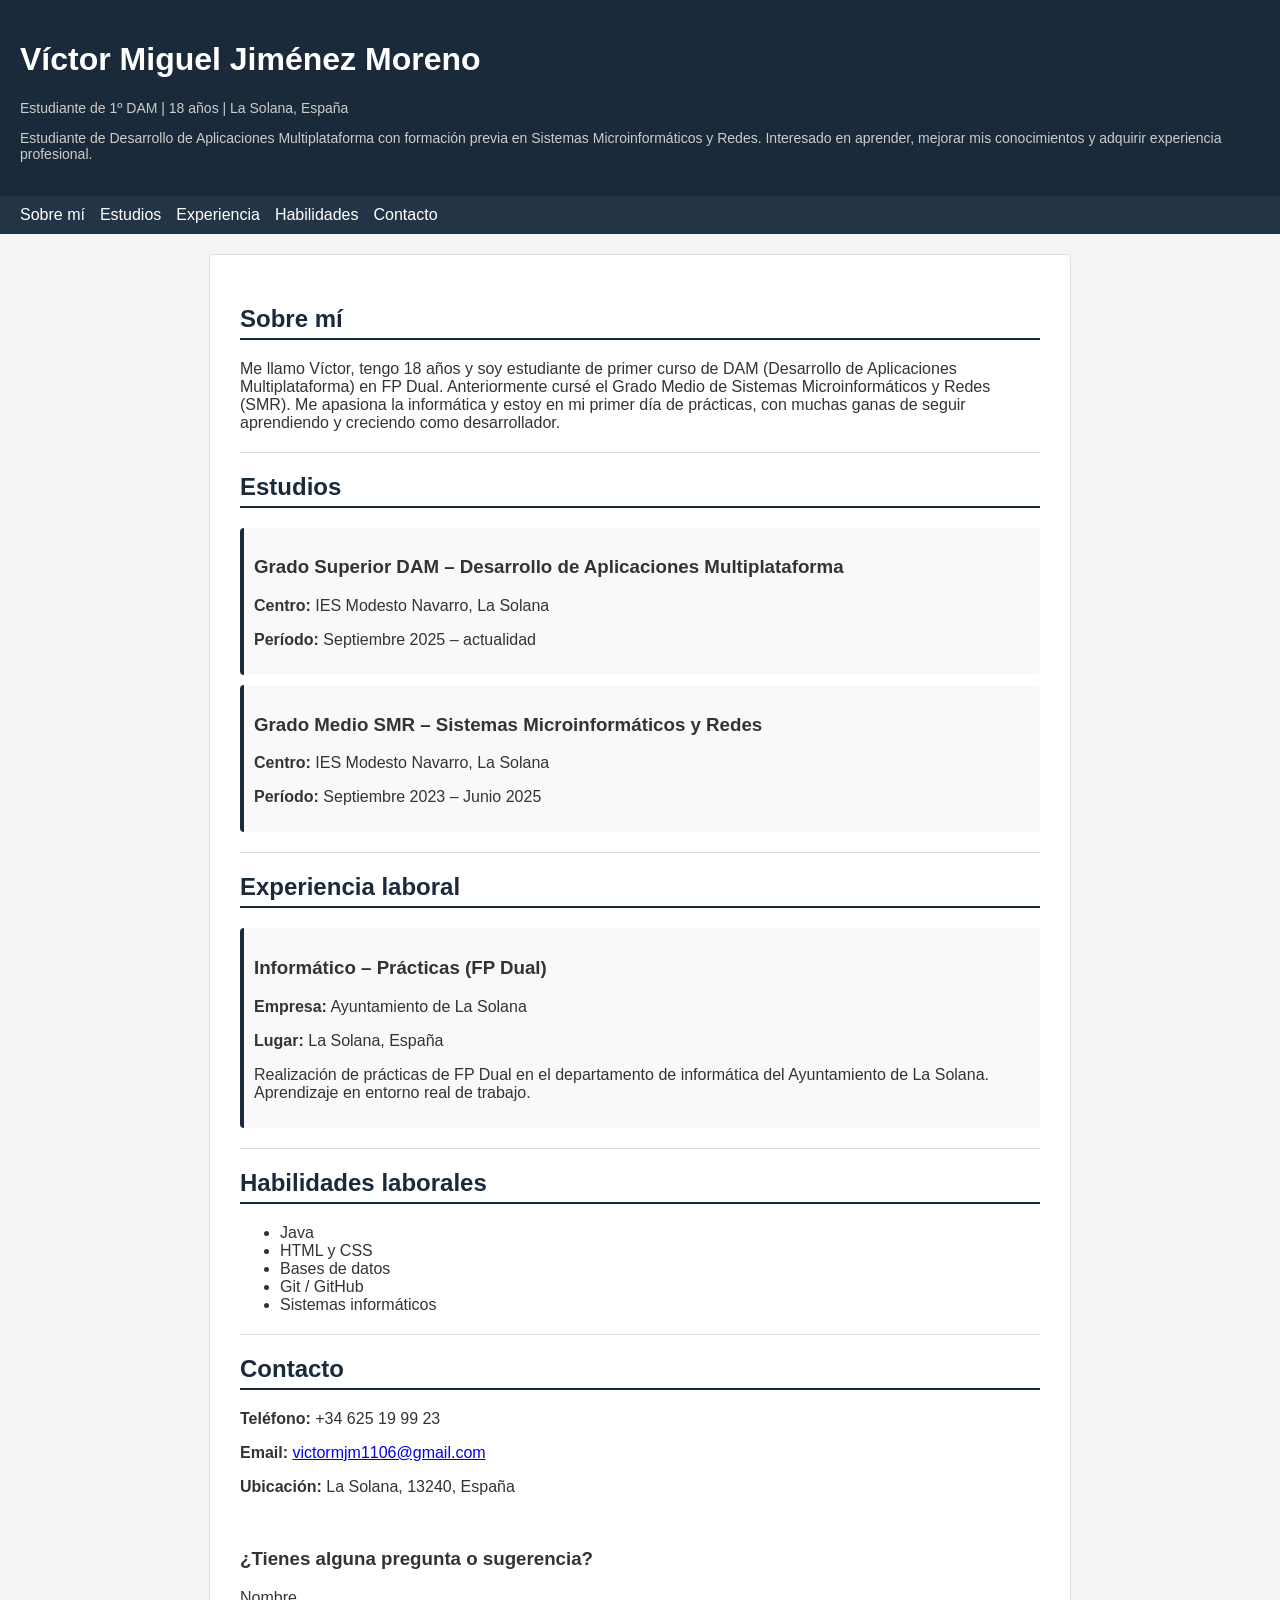
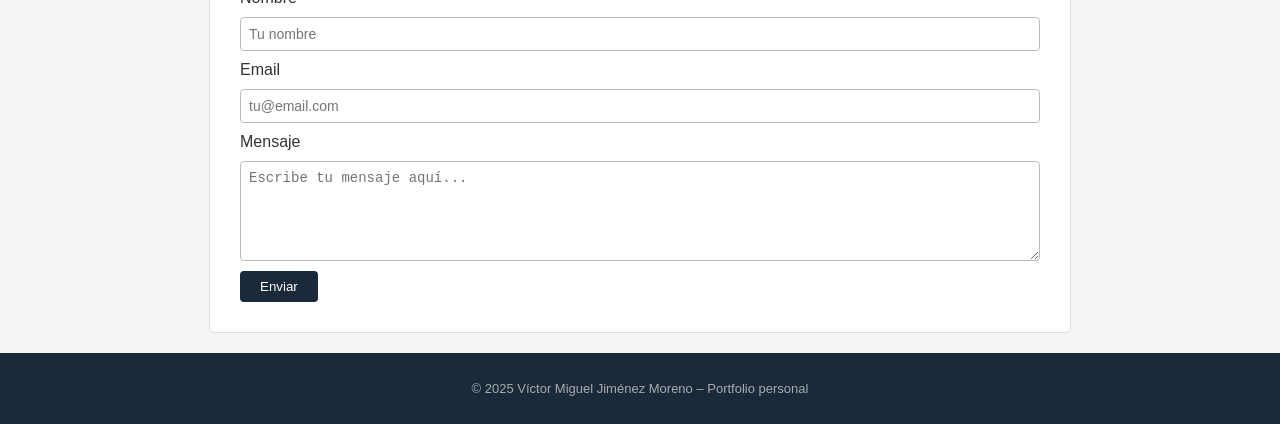
<file: PRACTICA 2/portfolio.html>
<!DOCTYPE html>
<html lang="es">

<head>
    <meta charset="UTF-8">
    <meta name="viewport" content="width=device-width, initial-scale=1.0">
    <title>Portfolio - Víctor Miguel Jiménez Moreno</title>
    <link rel="stylesheet" href="estilos.css">
</head>

<body>

    <header class="cabecera">
        <h1>Víctor Miguel Jiménez Moreno</h1>
        <p>Estudiante de 1º DAM | 18 años | La Solana, España</p>
        <p>
            Estudiante de Desarrollo de Aplicaciones Multiplataforma con formación previa
            en Sistemas Microinformáticos y Redes. Interesado en aprender, mejorar mis
            conocimientos y adquirir experiencia profesional.
        </p>
    </header>

    <nav class="nav">
        <ul>
            <li><a href="#sobre-mi">Sobre mí</a></li>
            <li><a href="#estudios">Estudios</a></li>
            <li><a href="#experiencia">Experiencia</a></li>
            <li><a href="#habilidades">Habilidades</a></li>
            <li><a href="#contacto">Contacto</a></li>
        </ul>
    </nav>

    <main class="contenido">

        <section id="sobre-mi">
            <h2>Sobre mí</h2>
            <p>
                Me llamo Víctor, tengo 18 años y soy estudiante de primer curso de DAM
                (Desarrollo de Aplicaciones Multiplataforma) en FP Dual.
                Anteriormente cursé el Grado Medio de Sistemas Microinformáticos y Redes (SMR).
                Me apasiona la informática y estoy en mi primer día de prácticas,
                con muchas ganas de seguir aprendiendo y creciendo como desarrollador.
            </p>
        </section>

        <hr>

        <section id="estudios">
            <h2>Estudios</h2>

            <article class="tarjeta">
                <h3>Grado Superior DAM – Desarrollo de Aplicaciones Multiplataforma</h3>
                <p><strong>Centro:</strong> IES Modesto Navarro, La Solana</p>
                <p><strong>Período:</strong> Septiembre 2025 – actualidad</p>
            </article>

            <article class="tarjeta">
                <h3>Grado Medio SMR – Sistemas Microinformáticos y Redes</h3>
                <p><strong>Centro:</strong> IES Modesto Navarro, La Solana</p>
                <p><strong>Período:</strong> Septiembre 2023 – Junio 2025</p>
            </article>
        </section>

        <hr>

        <section id="experiencia">
            <h2>Experiencia laboral</h2>

            <article class="tarjeta">
                <h3>Informático – Prácticas (FP Dual)</h3>
                <p><strong>Empresa:</strong> Ayuntamiento de La Solana</p>
                <p><strong>Lugar:</strong> La Solana, España</p>
                <p>
                    Realización de prácticas de FP Dual en el departamento de informática
                    del Ayuntamiento de La Solana. Aprendizaje en entorno real de trabajo.
                </p>
            </article>
        </section>

        <hr>

        <section id="habilidades">
            <h2>Habilidades laborales</h2>
            <ul>
                <li>Java</li>
                <li>HTML y CSS</li>
                <li>Bases de datos</li>
                <li>Git / GitHub</li>
                <li>Sistemas informáticos</li>
            </ul>
        </section>

        <hr>

        <section id="contacto">
            <h2>Contacto</h2>

            <address class="contacto">
                <p><strong>Teléfono:</strong> +34 625 19 99 23</p>
                <p>
                    <strong>Email:</strong>
                    <a href="mailto:victormjm1106@gmail.com">victormjm1106@gmail.com</a>
                </p>
                <p><strong>Ubicación:</strong> La Solana, 13240, España</p>
            </address>

            <br>

            <h3>¿Tienes alguna pregunta o sugerencia?</h3>
            <form class="formulario" action="#" method="get">

                <label for="nombre">Nombre</label>
                <input type="text" id="nombre" name="nombre" placeholder="Tu nombre" required>

                <label for="email">Email</label>
                <input type="email" id="email" name="email" placeholder="tu@email.com" required>

                <label for="mensaje">Mensaje</label>
                <textarea id="mensaje" name="mensaje" placeholder="Escribe tu mensaje aquí..." required></textarea>

                <button type="submit">Enviar</button>

            </form>
        </section>

    </main>

    <footer class="pie">
        <p>&copy; 2025 Víctor Miguel Jiménez Moreno – Portfolio personal</p>
    </footer>

</body>
</html>
</file>
<file: PRACTICA 4/estilos.css>
body {
    font-family: Arial, sans-serif;
    background-color: #f5f5f5;
    color: #333;
    margin: 0;
    padding: 0;
}

.cabecera {
    background-color: #1a2a3a;
    color: white;
    padding: 20px;
    display: flex;
    justify-content: space-between;
    align-items: center;
}

.cabecera p {
    color: #ccc;
    font-size: 14px;
}

#btnTema {
    background: none;
    border: 1px solid #ccc;
    border-radius: 5px;
    font-size: 20px;
    cursor: pointer;
    padding: 5px 10px;
}

.nav {
    background-color: #243447;
    padding: 10px 20px;
}

.nav ul {
    list-style: none;
    margin: 0;
    padding: 0;
    display: flex;
    gap: 15px;
    flex-wrap: wrap;
}

.nav a {
    color: white;
    text-decoration: none;
}

.nav a:hover {
    text-decoration: underline;
}

.contenido {
    background-color: white;
    max-width: 800px;
    margin: 20px auto;
    padding: 30px;
    border: 1px solid #ddd;
    border-radius: 5px;
}

h2 {
    color: #1a2a3a;
    border-bottom: 2px solid #1a2a3a;
    padding-bottom: 5px;
}

.tarjeta {
    background-color: #f9f9f9;
    border-left: 4px solid #1a2a3a;
    padding: 10px;
    margin-bottom: 10px;
    border-radius: 4px;
}

hr {
    border: none;
    border-top: 1px solid #ddd;
    margin: 20px 0;
}

.proyectos {
    display: grid;
    grid-template-columns: repeat(auto-fit, minmax(200px, 1fr));
    gap: 15px;
}

.proyecto {
    background-color: #f9f9f9;
    border: 1px solid #ddd;
    border-radius: 5px;
    padding: 15px;
}

.proyecto h3 {
    margin: 0 0 8px 0;
    color: #1a2a3a;
    font-size: 15px;
}

.proyecto p {
    margin: 0;
    font-size: 14px;
}

.contacto {
    font-style: normal;
}

.formulario {
    display: flex;
    flex-direction: column;
    gap: 10px;
}

.formulario input,
.formulario textarea {
    padding: 8px;
    border: 1px solid #bbb;
    border-radius: 4px;
    font-size: 14px;
    width: 100%;
    box-sizing: border-box;
}

.formulario textarea {
    height: 100px;
}

.formulario button {
    width: fit-content;
    padding: 8px 20px;
    background-color: #1a2a3a;
    color: white;
    border: none;
    border-radius: 4px;
    cursor: pointer;
}

.formulario button:hover {
    background-color: #243447;
}

.pie {
    text-align: center;
    padding: 15px;
    background-color: #1a2a3a;
    color: #aaa;
    font-size: 13px;
}

.pie p {
    margin: 0 0 8px 0;
}

.redes {
    display: flex;
    justify-content: center;
    gap: 15px;
    margin-top: 8px;
}

.redes a {
    color: #ccc;
    font-size: 20px;
}

/* Tema oscuro */
body.oscuro {
    background-color: #121212;
    color: #e0e0e0;
}

body.oscuro .contenido {
    background-color: #1e1e1e;
    border-color: #333;
}

body.oscuro .tarjeta,
body.oscuro .proyecto {
    background-color: #2a2a2a;
    border-color: #444;
}

body.oscuro h2 {
    color: #90caf9;
    border-bottom-color: #90caf9;
}
</file>
<file: PRACTICA 5/estilos.css>
body {
    font-family: Arial, sans-serif;
    background-color: #f5f5f5;
    color: #333;
    margin: 0;
    padding: 0;
}

.cabecera {
    background-color: #1a2a3a;
    color: white;
    padding: 20px;
    display: flex;
    justify-content: space-between;
    align-items: center;
}

.cabecera p {
    color: #ccc;
    font-size: 14px;
}

#btnTema {
    background: none;
    border: 1px solid #ccc;
    border-radius: 5px;
    font-size: 20px;
    cursor: pointer;
    padding: 5px 10px;
}

.nav {
    background-color: #243447;
    padding: 10px 20px;
}

.nav ul {
    list-style: none;
    margin: 0;
    padding: 0;
    display: flex;
    gap: 15px;
    flex-wrap: wrap;
}

.nav a {
    color: white;
    text-decoration: none;
}

.nav a:hover {
    text-decoration: underline;
}

.contenido {
    background-color: white;
    max-width: 800px;
    margin: 20px auto;
    padding: 30px;
    border: 1px solid #ddd;
    border-radius: 5px;
}

h2 {
    color: #1a2a3a;
    border-bottom: 2px solid #1a2a3a;
    padding-bottom: 5px;
}

.tarjeta {
    background-color: #f9f9f9;
    border-left: 4px solid #1a2a3a;
    padding: 10px;
    margin-bottom: 10px;
    border-radius: 4px;
}

hr {
    border: none;
    border-top: 1px solid #ddd;
    margin: 20px 0;
}

.proyectos {
    display: grid;
    grid-template-columns: repeat(auto-fit, minmax(200px, 1fr));
    gap: 15px;
}

.proyecto {
    background-color: #f9f9f9;
    border: 1px solid #ddd;
    border-radius: 5px;
    padding: 15px;
}

.proyecto h3 {
    margin: 0 0 8px 0;
    color: #1a2a3a;
    font-size: 15px;
}

.proyecto p {
    margin: 0;
    font-size: 14px;
}

.contacto {
    font-style: normal;
}

.formulario {
    display: flex;
    flex-direction: column;
    gap: 10px;
}

.formulario input,
.formulario textarea {
    padding: 8px;
    border: 1px solid #bbb;
    border-radius: 4px;
    font-size: 14px;
    width: 100%;
    box-sizing: border-box;
}

.formulario textarea {
    height: 100px;
}

.formulario button {
    width: fit-content;
    padding: 8px 20px;
    background-color: #1a2a3a;
    color: white;
    border: none;
    border-radius: 4px;
    cursor: pointer;
}

.formulario button:hover {
    background-color: #243447;
}

.pie {
    text-align: center;
    padding: 15px;
    background-color: #1a2a3a;
    color: #aaa;
    font-size: 13px;
}

.pie p {
    margin: 0 0 8px 0;
}

.redes {
    display: flex;
    justify-content: center;
    gap: 15px;
    margin-top: 8px;
}

.redes a {
    color: #ccc;
    font-size: 20px;
}









/* Tema oscuro */
body.oscuro {
    background-color: #121212;
    color: #e0e0e0;
}

body.oscuro .contenido {
    background-color: #1e1e1e;
    border-color: #333;
}

body.oscuro .tarjeta,
body.oscuro .proyecto {
    background-color: #2a2a2a;
    border-color: #444;
}

body.oscuro h2 {
    color: #90caf9;
    border-bottom-color: #90caf9;
}
</file>
<file: PRACTICA 6/estilos.css>
body {
    font-family: Arial, sans-serif;
    background-color: #f5f5f5;
    color: #333;
    margin: 0;
    padding: 0;
}

.cabecera {
    background-color: #1a2a3a;
    color: white;
    padding: 20px;
    display: flex;
    justify-content: space-between;
    align-items: center;
}

.cabecera p {
    color: #ccc;
    font-size: 14px;
}

#btnTema {
    background: none;
    border: 1px solid #ccc;
    border-radius: 5px;
    font-size: 20px;
    cursor: pointer;
    padding: 5px 10px;
}

.nav {
    background-color: #243447;
    padding: 10px 20px;
}

.nav ul {
    list-style: none;
    margin: 0;
    padding: 0;
    display: flex;
    gap: 15px;
    flex-wrap: wrap;
}

.nav a {
    color: white;
    text-decoration: none;
}

.nav a:hover {
    text-decoration: underline;
}

.contenido {
    background-color: white;
    max-width: 800px;
    margin: 20px auto;
    padding: 30px;
    border: 1px solid #ddd;
    border-radius: 5px;
}

h2 {
    color: #1a2a3a;
    border-bottom: 2px solid #1a2a3a;
    padding-bottom: 5px;
}

.tarjeta {
    background-color: #f9f9f9;
    border-left: 4px solid #1a2a3a;
    padding: 10px;
    margin-bottom: 10px;
    border-radius: 4px;
}

.borrar {
    background-color: #b3261e;
    color: white;
    border: none;
    border-radius: 4px;
    padding: 6px 12px;
    cursor: pointer;
}

.borrar:hover {
    background-color: #8c1d18;
}

hr {
    border: none;
    border-top: 1px solid #ddd;
    margin: 20px 0;
}

.proyectos {
    display: grid;
    grid-template-columns: repeat(auto-fit, minmax(200px, 1fr));
    gap: 15px;
}

.proyecto {
    background-color: #f9f9f9;
    border: 1px solid #ddd;
    border-radius: 5px;
    padding: 15px;
}

.proyecto h3 {
    margin: 0 0 8px 0;
    color: #1a2a3a;
    font-size: 15px;
}

.proyecto p {
    margin: 0;
    font-size: 14px;
}

.contacto {
    font-style: normal;
}

.formulario {
    display: flex;
    flex-direction: column;
    gap: 10px;
}

.formulario input,
.formulario textarea {
    padding: 8px;
    border: 1px solid #bbb;
    border-radius: 4px;
    font-size: 14px;
    width: 100%;
    box-sizing: border-box;
}

.formulario textarea {
    height: 100px;
}

.formulario button {
    width: fit-content;
    padding: 8px 20px;
    background-color: #1a2a3a;
    color: white;
    border: none;
    border-radius: 4px;
    cursor: pointer;
}

.formulario button:hover {
    background-color: #243447;
}

.pie {
    text-align: center;
    padding: 15px;
    background-color: #1a2a3a;
    color: #aaa;
    font-size: 13px;
}

.pie p {
    margin: 0 0 8px 0;
}

.redes {
    display: flex;
    justify-content: center;
    gap: 15px;
    margin-top: 8px;
}

.redes a {
    color: #ccc;
    font-size: 20px;
}









/* Tema oscuro */
body.oscuro {
    background-color: #121212;
    color: #e0e0e0;
}

body.oscuro .contenido {
    background-color: #1e1e1e;
    border-color: #333;
}

body.oscuro .tarjeta,
body.oscuro .proyecto {
    background-color: #2a2a2a;
    border-color: #444;
}

body.oscuro h2 {
    color: #90caf9;
    border-bottom-color: #90caf9;
}
</file>
<file: PRACTICA 7/estilos.css>
body {
    font-family: Arial, sans-serif;
    background-color: #f5f5f5;
    color: #333;
    margin: 0;
    padding: 0;
}

.cabecera {
    background-color: #1a2a3a;
    color: white;
    padding: 20px;
    display: flex;
    justify-content: space-between;
    align-items: center;
}

.cabecera p {
    color: #ccc;
    font-size: 14px;
}

#btnTema {
    background: none;
    border: 1px solid #ccc;
    border-radius: 5px;
    font-size: 20px;
    cursor: pointer;
    padding: 5px 10px;
}

.nav {
    background-color: #243447;
    padding: 10px 20px;
}

.nav ul {
    list-style: none;
    margin: 0;
    padding: 0;
    display: flex;
    gap: 15px;
    flex-wrap: wrap;
}

.nav a {
    color: white;
    text-decoration: none;
}

.nav a:hover {
    text-decoration: underline;
}

.contenido {
    background-color: white;
    max-width: 800px;
    margin: 20px auto;
    padding: 30px;
    border: 1px solid #ddd;
    border-radius: 5px;
}

h2 {
    color: #1a2a3a;
    border-bottom: 2px solid #1a2a3a;
    padding-bottom: 5px;
}

.tarjeta {
    background-color: #f9f9f9;
    border-left: 4px solid #1a2a3a;
    padding: 10px;
    margin-bottom: 10px;
    border-radius: 4px;
}

.borrar {
    background-color: #b3261e;
    color: white;
    border: none;
    border-radius: 4px;
    padding: 6px 12px;
    cursor: pointer;
}

.borrar:hover {
    background-color: #8c1d18;
}

.foto {
    width: 90px;
    border-radius: 50%;
}

hr {
    border: none;
    border-top: 1px solid #ddd;
    margin: 20px 0;
}

.proyectos {
    display: grid;
    grid-template-columns: repeat(auto-fit, minmax(200px, 1fr));
    gap: 15px;
}

.proyecto {
    background-color: #f9f9f9;
    border: 1px solid #ddd;
    border-radius: 5px;
    padding: 15px;
}

.proyecto h3 {
    margin: 0 0 8px 0;
    color: #1a2a3a;
    font-size: 15px;
}

.proyecto p {
    margin: 0;
    font-size: 14px;
}

.contacto {
    font-style: normal;
}

.formulario {
    display: flex;
    flex-direction: column;
    gap: 10px;
}

.formulario input,
.formulario textarea {
    padding: 8px;
    border: 1px solid #bbb;
    border-radius: 4px;
    font-size: 14px;
    width: 100%;
    box-sizing: border-box;
}

.formulario textarea {
    height: 100px;
}

.formulario button {
    width: fit-content;
    padding: 8px 20px;
    background-color: #1a2a3a;
    color: white;
    border: none;
    border-radius: 4px;
    cursor: pointer;
}

.formulario button:hover {
    background-color: #243447;
}

.pie {
    text-align: center;
    padding: 15px;
    background-color: #1a2a3a;
    color: #aaa;
    font-size: 13px;
}

.pie p {
    margin: 0 0 8px 0;
}

.redes {
    display: flex;
    justify-content: center;
    gap: 15px;
    margin-top: 8px;
}

.redes a {
    color: #ccc;
    font-size: 20px;
}









/* Tema oscuro */
body.oscuro {
    background-color: #121212;
    color: #e0e0e0;
}

body.oscuro .contenido {
    background-color: #1e1e1e;
    border-color: #333;
}

body.oscuro .tarjeta,
body.oscuro .proyecto {
    background-color: #2a2a2a;
    border-color: #444;
}

body.oscuro h2 {
    color: #90caf9;
    border-bottom-color: #90caf9;
}
</file>
<file: PRACTICA 2/estilos.css>
body {
    font-family: Arial, sans-serif;
    background-color: #f5f5f5;
    color: #333;
    margin: 0;
    padding: 0;
}

.cabecera {
    background-color: #1a2a3a;
    color: white;
    padding: 20px;
}

.cabecera p {
    color: #ccc;
    font-size: 14px;
}

.nav {
    background-color: #243447;
    padding: 10px 20px;
}

.nav ul {
    list-style: none;
    margin: 0;
    padding: 0;
    display: flex;
    gap: 15px;
}

.nav a {
    color: white;
    text-decoration: none;
}

.nav a:hover {
    text-decoration: underline;
}

.contenido {
    background-color: white;
    max-width: 800px;
    margin: 20px auto;
    padding: 30px;
    border: 1px solid #ddd;
    border-radius: 5px;
}

h2 {
    color: #1a2a3a;
    border-bottom: 2px solid #1a2a3a;
    padding-bottom: 5px;
}

.tarjeta {
    background-color: #f9f9f9;
    border-left: 4px solid #1a2a3a;
    padding: 10px;
    margin-bottom: 10px;
    border-radius: 4px;
}

hr {
    border: none;
    border-top: 1px solid #ddd;
    margin: 20px 0;
}

.contacto {
    font-style: normal;
}

.formulario {
    display: flex;
    flex-direction: column;
    gap: 10px;
}

.formulario input,
.formulario textarea {
    padding: 8px;
    border: 1px solid #bbb;
    border-radius: 4px;
    font-size: 14px;
    width: 100%;
    box-sizing: border-box;
}

.formulario textarea {
    height: 100px;
}

.formulario button {
    width: fit-content;
    padding: 8px 20px;
    background-color: #1a2a3a;
    color: white;
    border: none;
    border-radius: 4px;
    cursor: pointer;
}

.formulario button:hover {
    background-color: #243447;
}

.pie {
    text-align: center;
    padding: 15px;
    background-color: #1a2a3a;
    color: #aaa;
    font-size: 13px;
}
</file>
